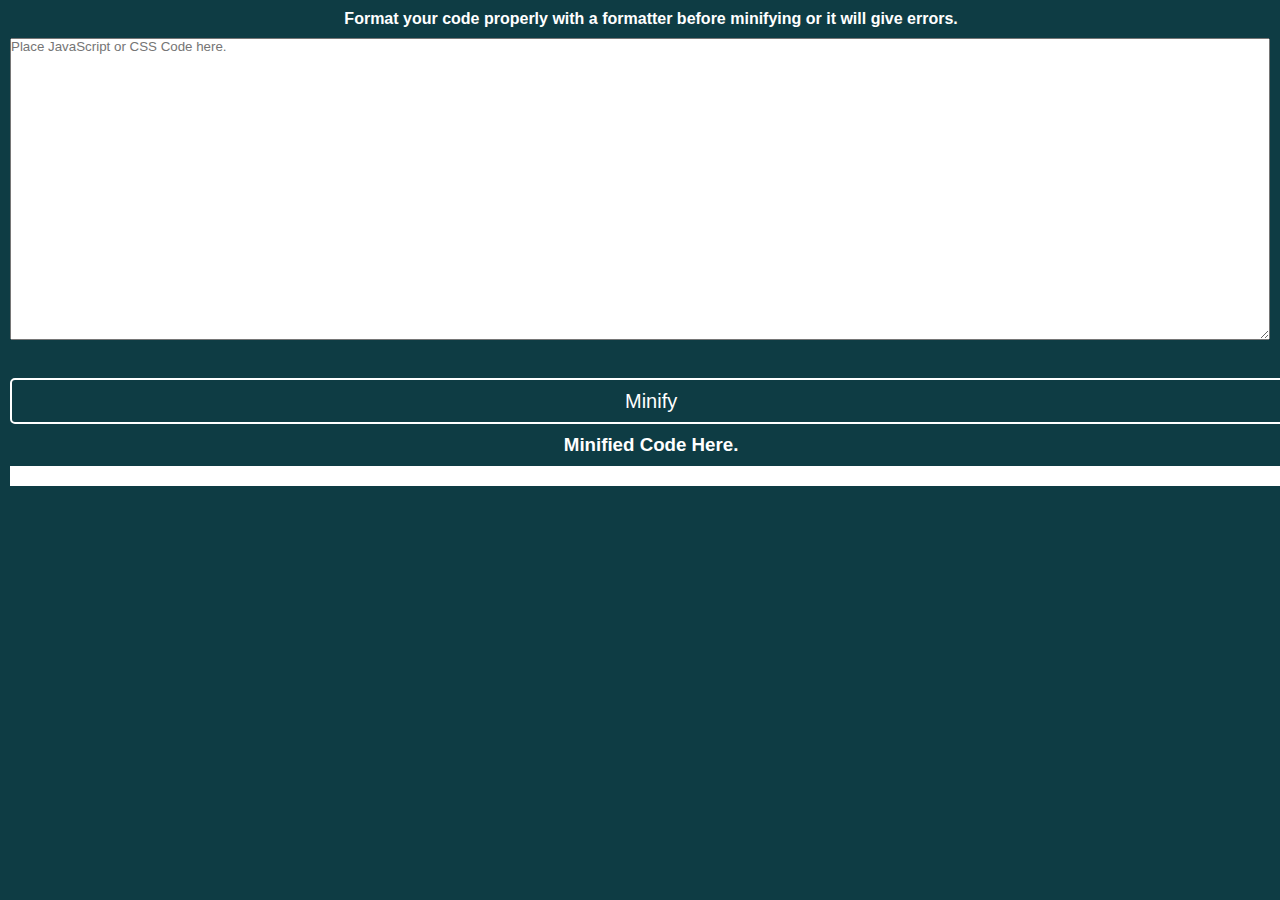
<file: cssMinifier/index.html>
<!DOCTYPE html>
<html lang="en">
<head>
    <meta charset="UTF-8">
    <meta name="viewport" content="width=device-width, initial-scale=1.0">
    <title>Document</title>
    <link rel="stylesheet" href="site.css">
</head>
<body>
    <div class="container">
        <div>  </div>
        <h4 class="h3">Format your code properly with a formatter before minifying or it will give errors.</h4>
        
        <textarea name="html" rows=20 placeholder="Place JavaScript or CSS Code here."></textarea>
        <br>
        <div onclick="minify(this.parentNode.querySelector('textarea').value)" id="html-submit"><span></span>Minify</div>
        <h3><span id="original"></span>Minified Code Here.<span id="final"></span></h3>
        <div class="minified"></div>
    </div>
    <script src="main.js"></script>
</body>
</html>
</file>
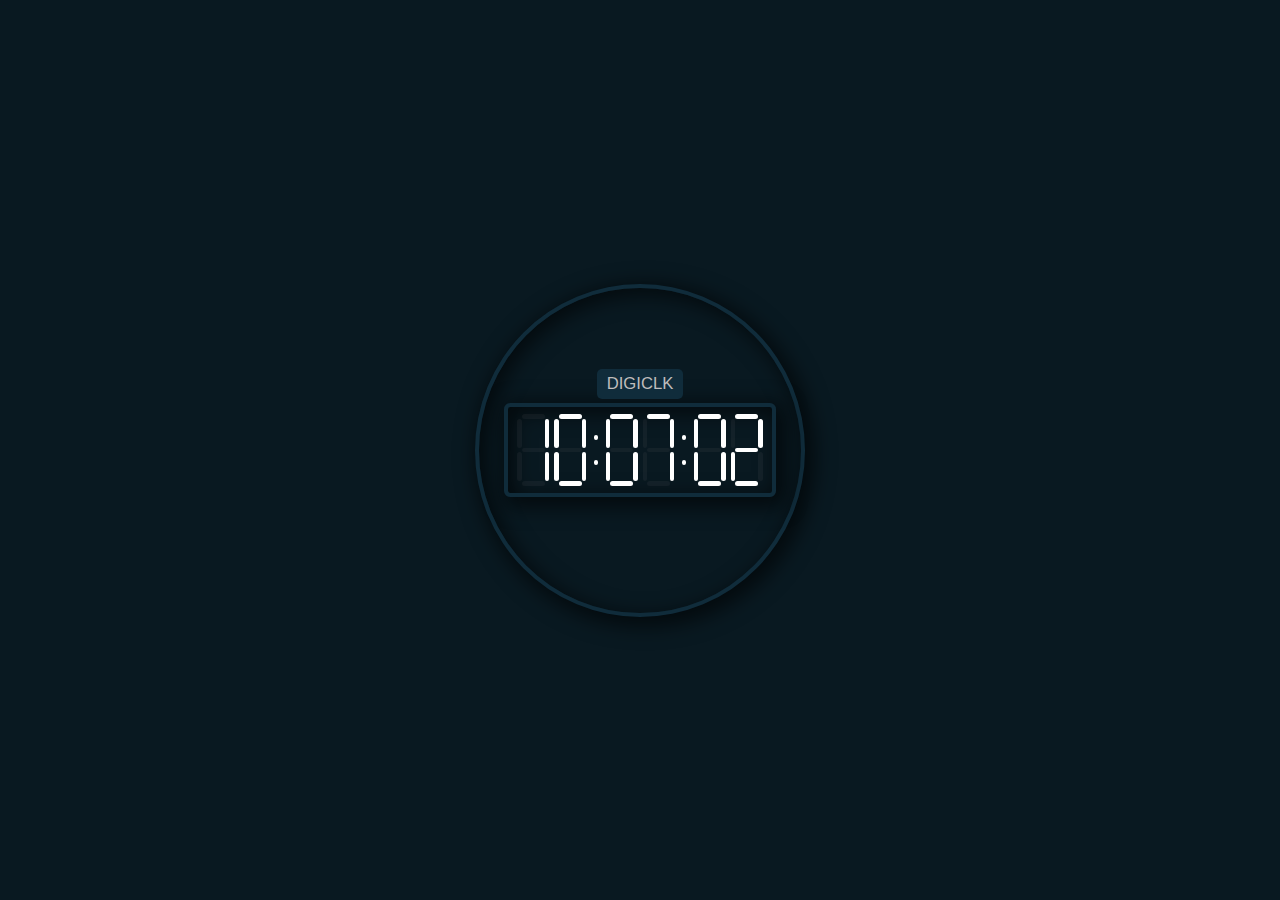
<file: DigitalClockCopy/index.html>
<!DOCTYPE html>
<html lang="en">

<head>
    <meta charset="UTF-8">
    <meta name="viewport" content="width=device-width, initial-scale=1.0">
    <title>Digital Clock</title>
    <link rel="stylesheet" href="site.css">
</head>

<body>
    <div class="main">
        <div class="clock-frame">
            <div class="digital-clock">
                <div class="name">DIGICLK</div>
                <div class="hour1"></div>
                <div class="hour2"></div>
                <div class="dots">
                    <div class="dot"></div>
                    <div class="dot"></div>
                </div>
                <div class="hour3"></div>
                <div class="hour4">
                </div>
                <div class="dots">
                    <div class="dot"></div>
                    <div class="dot"></div>
                </div>
                <div class="hour5"></div>
                <div class="hour6"></div>
            </div>
        </div>
    </div>
    <script src="main.js"></script>
</body>

</html>
</file>
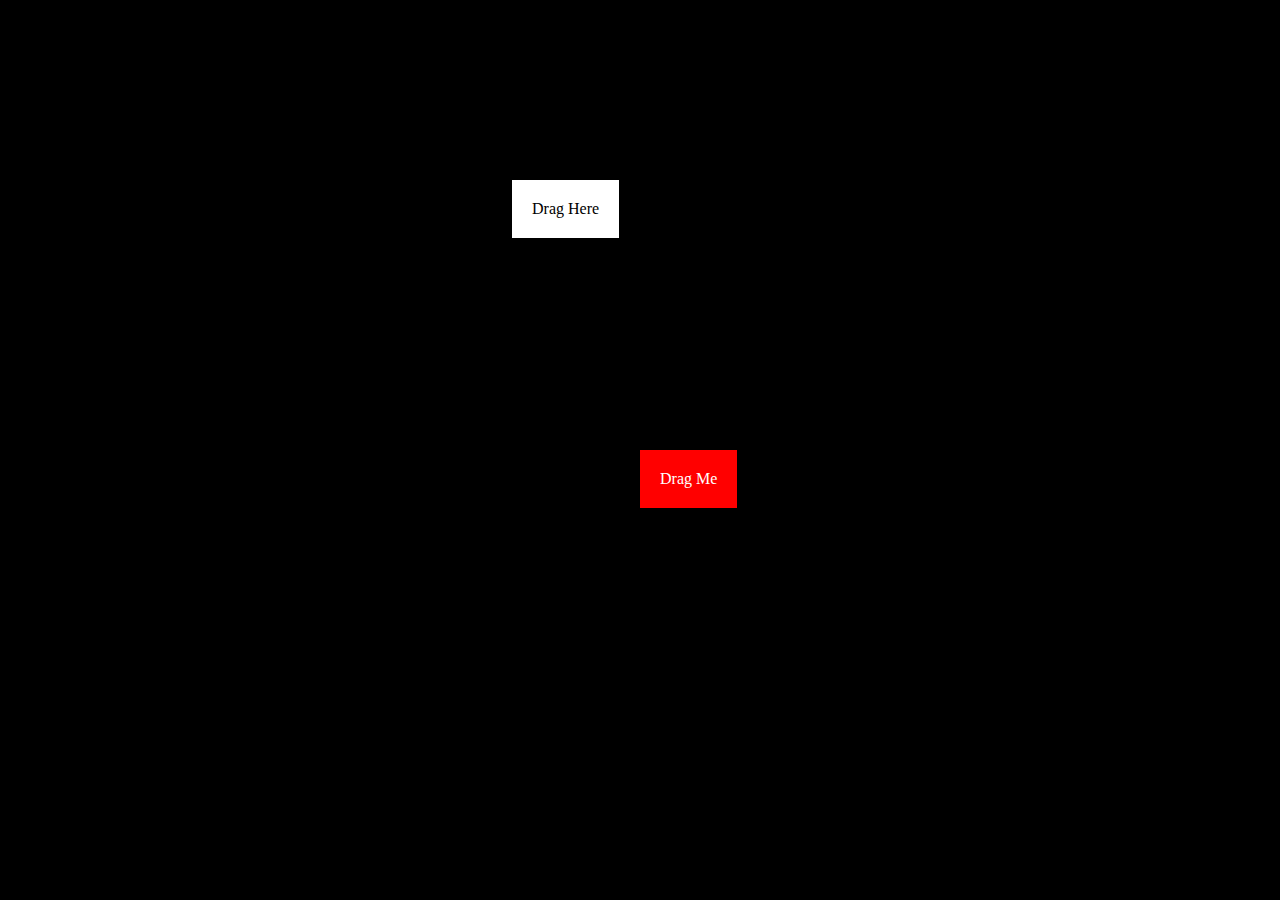
<file: Drag/index.html>
<!DOCTYPE html>
<html lang="en">
<head>
    <meta charset="UTF-8">
    <meta name="viewport" content="width=device-width, initial-scale=1.0">
    <title>Document</title>
    <link rel="stylesheet" href="site.css">
</head>
<body>
    <div class="dragitem"  draggable="true">Drag Me</div>
    <div class="dragto"  draggable="false">Drag Here</div>
    <!-- <div class="final"></div> -->
    <script>
        const dragItem=document.querySelector(".dragitem");
        const dragTo=document.querySelector(".dragto")
        dragItem.addEventListener("dragstart",dragStart);
        dragItem.addEventListener("dragend",dragEnd);
        dragTo.addEventListener("dragenter",dragDrop);
        dragItem.addEventListener("dragover",dragOver);
        initialX=0;
        initialY=0;
        originalPositionX=0;
        originalPositionY=0;

        function dragStart(e){
            
            // console.log(e)
            // console.log(initialX,initialY);
            // console.log(e)
            initialX=e.clientX;
            initialY=e.clientY;
            // console.log(e.offsetX,e.offsetY)
            // console.log("start",e.clientX,e.clientY)
        }
        
        function dragOver(e){
            // console.log(e)
            // dragItem.style.transform=`translate(${(e.clientX-initialX+e.layerX-e.offsetX)*.5}px,${(e.clientY-initialY+e.layerY - e.offsetY)*.5}px)`;
                   }
        function dragEnd(e){
                       
                        dragItem.style.transform=`translate(${(e.clientX-initialX+e.layerX-e.offsetX)}px,${(e.clientY-initialY+e.layerY - e.offsetY)}px)`;

        }
        function dragDrop(e){
            console.log(e)
        }


    </script>
</body>
</html>
</file>
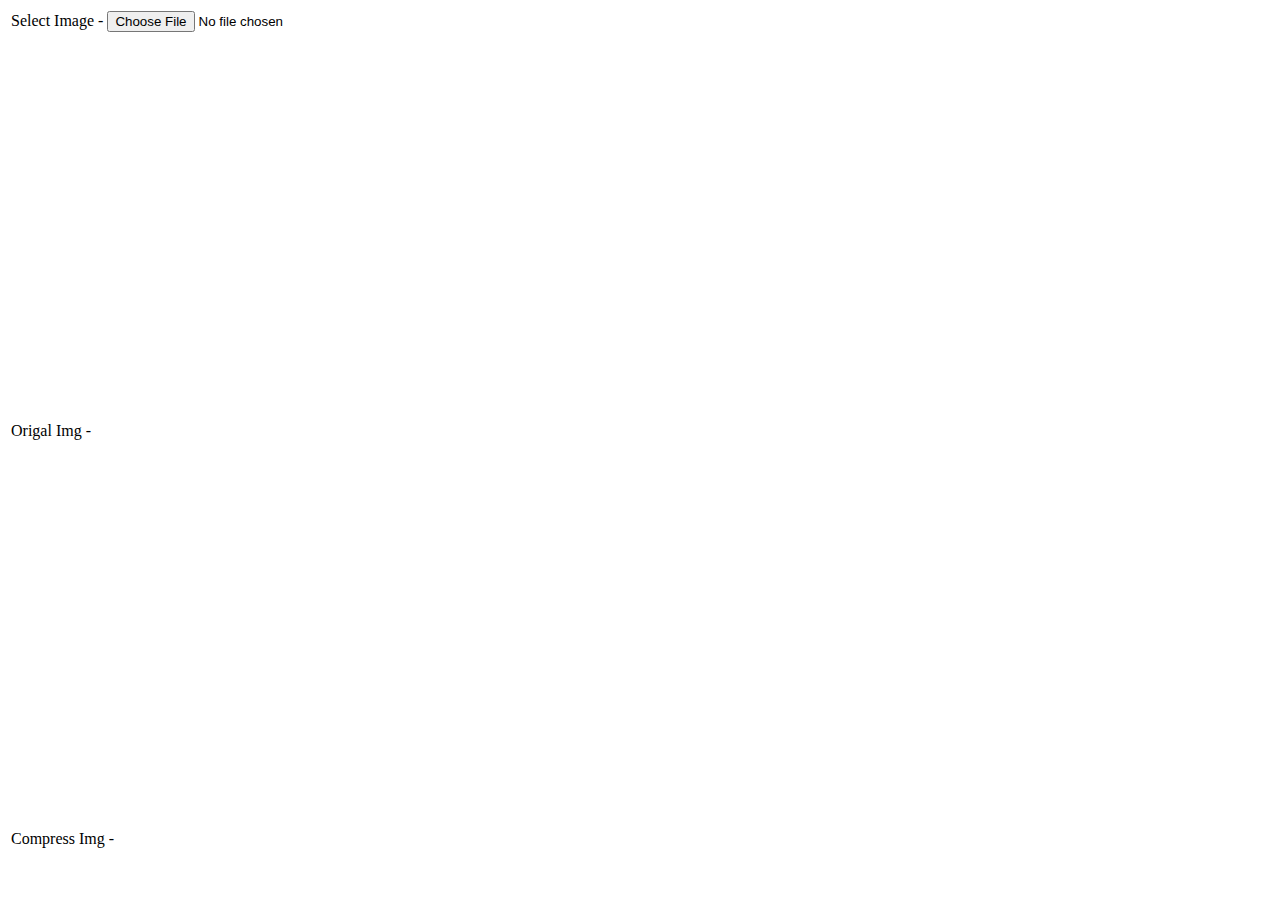
<file: ImgSizeReducer/index.html>
<!doctype html>
<html>
<head>
<meta content="text/html; charset=UTF-8" http-equiv="Content-Type" />
<title>client side image resize before upload jquery</title>
<script src="main.js"></script>
</head>

<body >
  <form name="uploadForm">
    <table>
      <tbody>
        <tr>
          <td>Select Image - <input id="upload-Image" type="file" onchange="loadImageFile();" /></td>
        </tr>
        <tr>
          <td>Origal Img - <img id="original-Img" height="400"></td>
        </tr>
         <tr>
          <td>Compress Img - <img id="upload-Preview" height="400"/></td>
        </tr>

      </tbody>
    </table>
  </form>
</body>
</html>
</file>
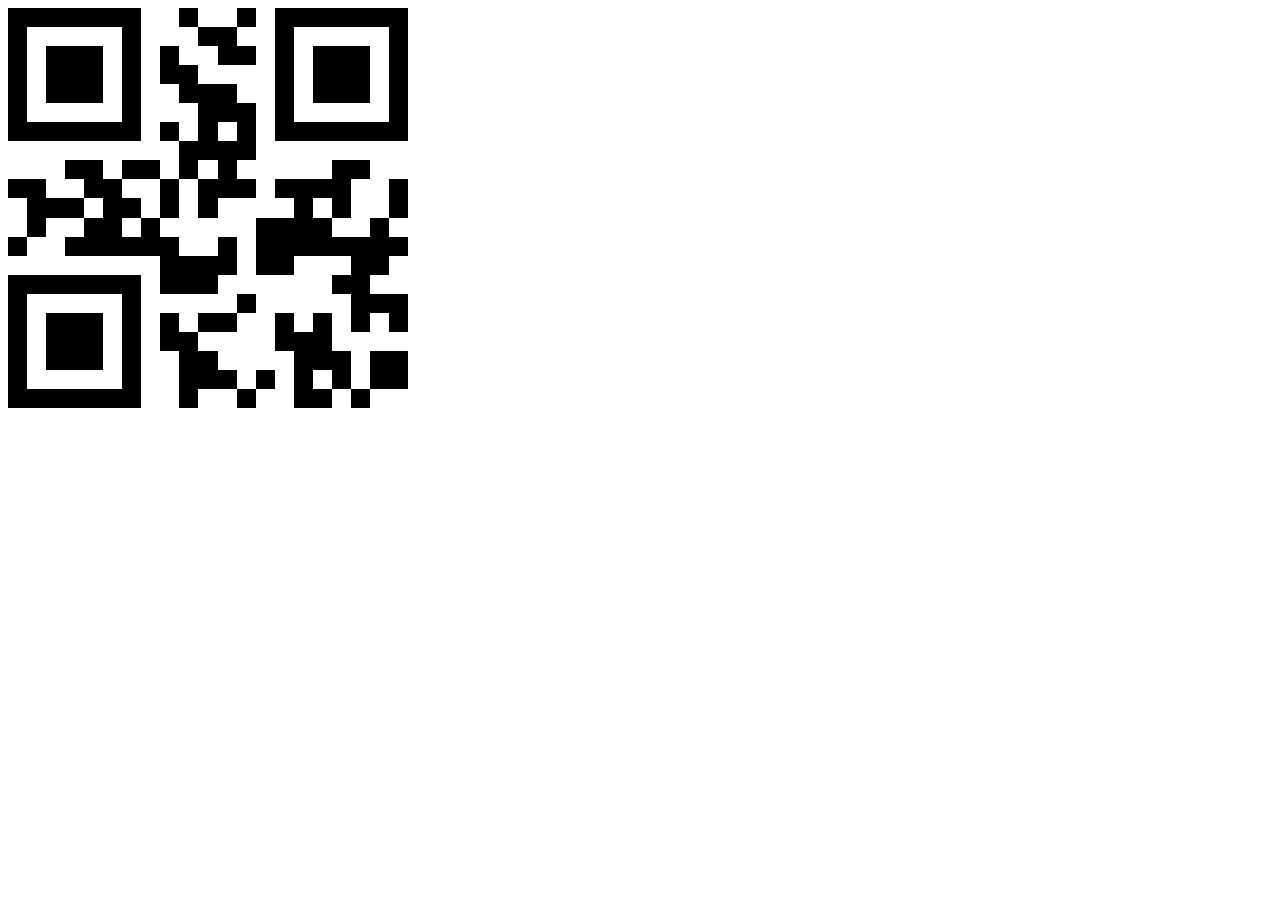
<file: qrCode/index.html>
<!DOCTYPE html>
<html lang="en">
<head>
    <meta charset="UTF-8">
    <meta name="viewport" content="width=device-width, initial-scale=1.0">
    <title>Document</title>
    <link rel="stylesheet" href="site.css">
</head>
<body>
    <div id="qrcode"></div>
    <script src="main.js"></script>
</body>
</html>
</file>
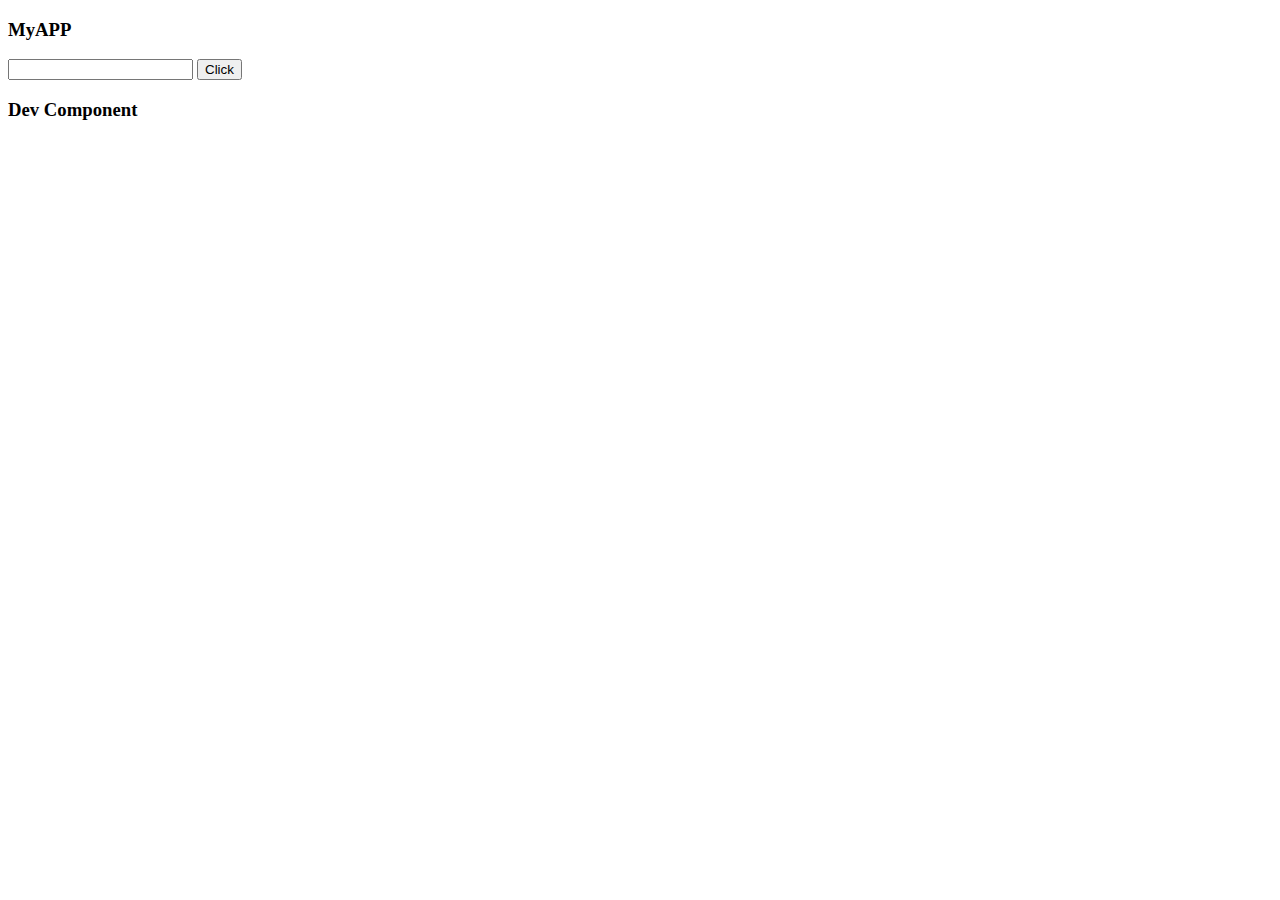
<file: Subscription/index.html>
<!DOCTYPE html>
<html lang="en">
<head>
    <meta charset="UTF-8">
    <meta name="viewport" content="width=device-width, initial-scale=1.0">
    <title>Document</title>
</head>
<body>
    <router></router>
    <basu><h3>Dev Component</h3></basu>
    <script type="module" src="main.js"></script>
</body>
</html>
</file>
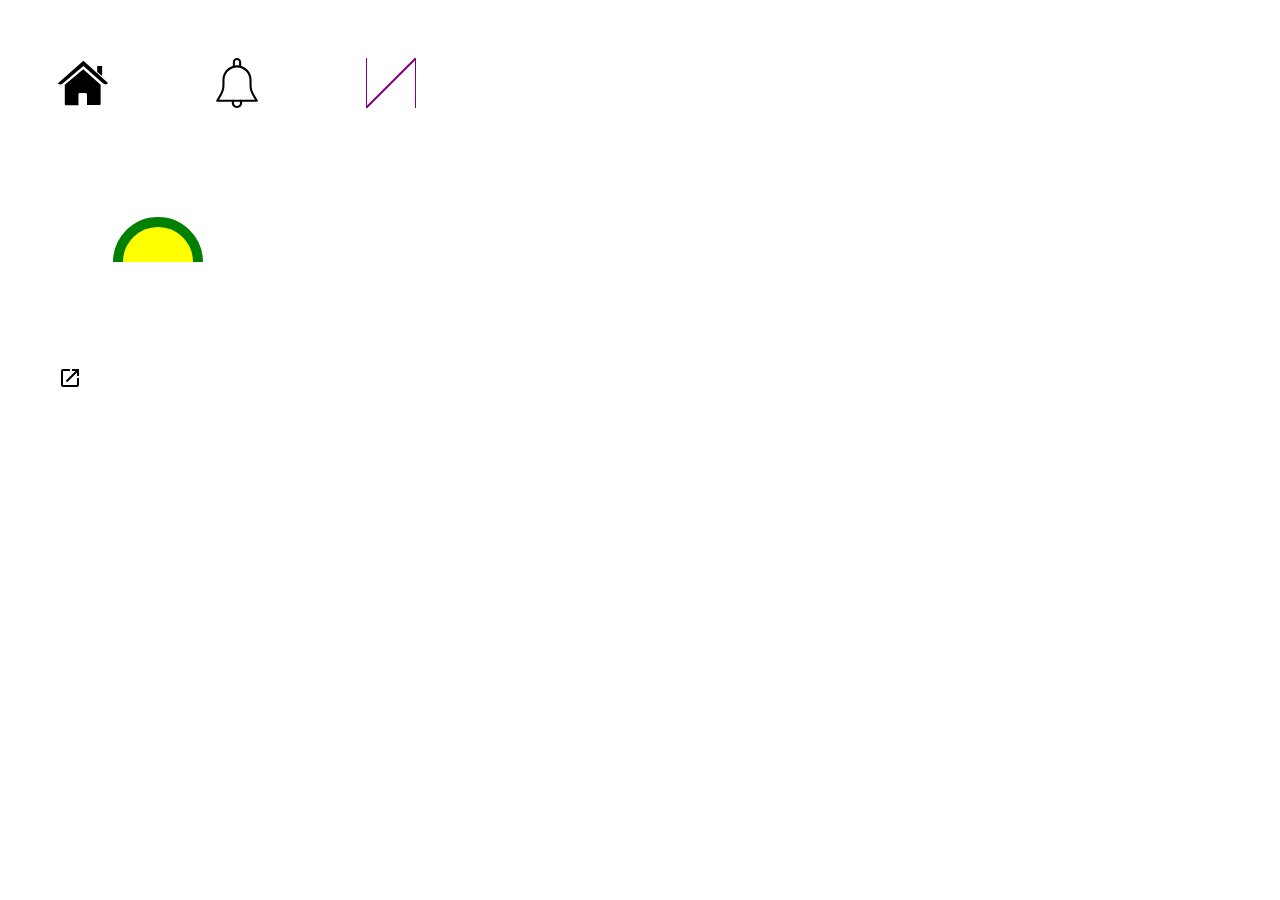
<file: SVGPractice/index.html>
<!DOCTYPE html>
<html lang="en">
<head>
    <meta charset="UTF-8">
    <meta name="viewport" content="width=device-width, initial-scale=1.0">
    <title>Document</title>
    <link rel="stylesheet" href="site.css">
</head>
<body>
    <!-- <div class="navbar">
        <div class="navbrand">MySite</div>
        <div class="navitems">
            <a class="navitem">Home</a>
            <input type="search" class="navitem" placeholder="search">
            <a class="navitem">Home</a>
            <a class="navitem">Home</a>
        </div>
    </div>
    <div class="mainarea">
        <div class="row">
            <div class="col a"></div>
            <div class="col b"></div>
            <div class="col c"></div>
        </div>
    </div> -->
    <svg xmlns="http://www.w3.org/2000/svg" xmlns:xlink="http://www.w3.org/1999/xlink" version="1.1" id="Capa_1" x="0px" y="0px"
     viewBox="0 0 27.02 27.02"  xml:space="preserve">
    
          <path  d="M3.674,24.876c0,0-0.024,0.604,0.566,0.604c0.734,0,6.811-0.008,6.811-0.008l0.01-5.581
             c0,0-0.096-0.92,0.797-0.92h2.826c1.056,0,0.991,0.92,0.991,0.92l-0.012,5.563c0,0,5.762,0,6.667,0 
            c0.749,0,0.715-0.752,0.715-0.752V14.413l-9.396-8.358l-9.975,8.358C3.674,14.413,3.674,24.876,3.674,24.876z"/>
          <path  d="M0,13.635c0,0,0.847,1.561,2.694,0l11.038-9.338l10.349,9.28c2.138,1.542,2.939,0,2.939,0   L13.732,1.54L0,13.635z"/>
          <polygon  points="23.83,4.275 21.168,4.275 21.179,7.503 23.83,9.752  "/>
        

        </svg>
        <svg xmlns="http://www.w3.org/2000/svg" xmlns:xlink="http://www.w3.org/1999/xlink" version="1.1" id="Capa_1" x="0px" y="0px" 
        viewBox="0 0 512 512"  xml:space="preserve">
            
              
                <path d="M467.819,431.851l-36.651-61.056c-16.896-28.181-25.835-60.437-25.835-93.312V224 
                   c0-82.325-67.008-149.333-149.333-149.333S106.667,141.675,106.667,224v53.483c0,32.875-8.939,65.131-25.835,93.312  
                     l-36.651,61.056c-1.984,3.285-2.027,7.403-0.149,10.731c1.899,3.349,5.461,5.419,9.301,5.419h405.333   
                      c3.84,0,7.403-2.069,9.301-5.419C469.845,439.253,469.803,435.136,467.819,431.851z M72.171,426.667l26.944-44.907 
                         C118.016,350.272,128,314.219,128,277.483V224c0-70.592,57.408-128,128-128s128,57.408,128,128v53.483   
                          c0,36.736,9.984,72.789,28.864,104.277l26.965,44.907H72.171z"/>
              
                <path d="M256,0c-23.531,0-42.667,19.136-42.667,42.667v42.667C213.333,91.221,218.112,96,224,96s10.667-4.779,10.667-10.667
                    V42.667c0-11.776,9.557-21.333,21.333-21.333s21.333,9.557,21.333,21.333v42.667C277.333,91.221,282.112,96,288,96    s10.667-4.779,10.667-10.667V42.667C298.667,19.136,279.531,0,256,0z"/>
             
                <path d="M302.165,431.936c-3.008-5.077-9.515-6.741-14.613-3.819c-5.099,2.987-6.805,9.536-3.819,14.613 
                   c2.773,4.715,4.288,10.368,4.288,15.936c0,17.643-14.357,32-32,32c-17.643,0-32-14.357-32-32c0-5.568,1.515-11.221,4.288-15.936 
                      c2.965-5.099,1.259-11.627-3.819-14.613c-5.141-2.923-11.627-1.259-14.613,3.819c-4.715,8.064-7.211,17.301-7.211,26.731    C202.667,488.085,226.581,512,256,512s53.333-23.915,53.376-53.333C309.376,449.237,306.88,440,302.165,431.936z"/>
              
           


            </svg>
    <svg height="50" width="50"  onclick="change(this)">
        <polygon x='100%' y='20' 
        points="0,0,0,50,50,0,50,50,50,0,0,50"
            style="fill:transparent;stroke: purple;stroke-width:2;fill-rule:evenodd"
        ></polygon>
    </svg>
    <br>
    <svg width='300' height='300'>
        <circle cx='100' cy='50' r='40' nextstroke='blue' stroke='green' stroke-width='10' fill='yellow' text="what"/>
    </svg>
    <svg  width='20' >
        <g>
        <path d="M10 200 L150 350 z"
              style="stroke: blue;stroke-width: 4;"        
        />
        </g>
    </svg>
    <svg  preserveAspectRatio="xMidYMid meet"
     focusable="false" style="pointer-events: none; display: block; width: 100%; height: 100%;">
     <g>
        <path d="M10 200 L150 350 z" 
              style="stroke: blue;stroke-width: 4;"        
        ></path> 
        <path d="M19 19H5V5h7V3H5c-1.11 0-2 .9-2 2v14c0 1.1.89 2 2 2h14c1.1 0 2-.9 2-2v-7h-2v7zM14 3v2h3.59l-9.83 9.83 1.41 1.41L19 6.41V10h2V3h-7z"></path></g></svg>
     

<script type="text/javascript">
var elem;
    function change(element){
        currentStroke=element.children[0].style.stroke
        element.children[0].style.fill="blue"
    }
</script>
</body>
</html>
</file>
<file: cssMinifier/site.css>
*,html{
    margin:0;
    padding:0;
    font-family: Verdana, Geneva, Tahoma, sans-serif;
    /* margin-bottom:0px !important; */
}
/* .container{
    max-width: calc(100vw - 20px);
} */
body {
    padding-top: 10px;
    display:flex;
    /* justify-content: center; */
    align-items: center;
    background:rgb(14, 60, 68);
    color:white;
}
textarea{
    display: block;
    width: calc(100vw - 22px);
    margin:10px;
}
.minified{
    background:#fff;
    color:black;
    padding:10px;
    max-width: calc(100vw - 20px);
    word-break: break-all;
    word-wrap: break-word;
    margin:10px;
}
#html-submit{
    width:calc(100vw - 21px);
    margin:10px;
    padding:.6rem;
    font-size:20px;
    cursor: pointer;
    background:transparent;
    color:white;
    outline: none;
    border-radius: 5px;
    position: relative;
    text-align: center;
    border:2px solid white;
}
#html-submit:hover{
    background:green;   
    border:2px solid green;
}
#html-submit:active{
    opacity: .7;

}
#html-submit:active #html-submit>span{
    display: block;
}
h3,h4{
    text-align: center;
}
h3 span{
    font-size:15px;
    padding:0 20px;
}
#html-submit span{
    position: absolute;
    left:50%;
    top:50%;
    transform:rotate(0deg) translate(-50%,-50%);
    display: none;
    height:25px;
    width:25px;
    border-radius:50%;
    border:4px solid rgb(62, 154, 235);
    z-index: 5;
    border-top-color: rgb(196, 203, 209);
    border-bottom-color: rgb(54, 119, 209);
    animation:rotate 1s linear infinite;

}
@keyframes rotate{
    0%{
        transform:translate(-50%,-50%) rotate(0deg);
    }
    100%{
        transform:translate(-50%,-50%) rotate(350deg);
    }

}
</file>
<file: DigitalClockCopy/site.css>
:root{ --clockwidth:250px; --backgroundcolor:#091921; --maincolor:white; --secondarycolor: #bab6b610; --bordercolor:#102c3b; --bordershadow:#00000093; --clockheight:calc(var(--clockwidth) / 3.5); --sticklenght:calc(var(--clockwidth) / 55); --namecolor:#bfbcbc; --transition:background-color 200ms ease-in; } body { margin: 0; padding: 0; font-family: Verdana, Geneva, Tahoma, sans-serif; background-color: var(--backgroundcolor); } .main { display: flex; flex-direction: column !important; justify-content: center; align-items: center; align-content: center; height: 100vh; } .clock-frame , .digital-clock{ border: calc(var(--clockwidth) / 60) solid var(--bordercolor); display: flex; justify-content: center; align-items: center; box-shadow:inset 5px 5px 20px 2px var(--bordershadow), 5px 5px 20px 5px var(--bordershadow); } .clock-frame{ background-color: var(--backgroundcolor); padding:calc(var(--clockwidth) / 10); border-radius: 50%; height: calc(var(--clockwidth) + .1*var(--clockwidth)); } .digital-clock { position: relative; min-width: var(--clockwidth); height: var(--clockheight); border-radius: calc(var(--clockwidth) / 40); padding: calc(var(--clockwidth) / 35); } .name{ background-color: var(--bordercolor); position: absolute; top:calc(var(--clockwidth) / -6.5); color:var(--namecolor); border-radius: 5px; padding:calc(var(--clockwidth)/50) calc(var(--clockwidth)/25); font-size:calc(var(--clockwidth) / 15); user-select: none; } .hour1, .hour2, .hour3, .hour4 , .hour5, .hour6, .hour7{ margin: calc(var(--clockwidth) / 100); width: 25%; height: 100%; position: relative; } .a, .b,.c,.d,.e,.f,.g{ background-color: var(--secondarycolor); border-radius: 50px; transition: var(--transition); } .a ,.d ,.g{ width: calc(100% - 2*var(--sticklenght)); height: var(--sticklenght); } .b,.c,.e,.f{ height: calc(50% - 1.5*var(--sticklenght)); width: var(--sticklenght); } .a,.b,.d{ position: relative; } .c,.f,.g{ position: absolute; } .a,.g,.d{ left:var(--sticklenght); } .c,.f{ right:0; } .c { top: var(--sticklenght); } .f { bottom: var(--sticklenght); } .dots { display: flex; flex-direction: column; justify-content: space-evenly; height: 100%; margin:5px; } .dot { height: var(--sticklenght); width: var(--sticklenght); border-radius: 50%; background-color: var(--maincolor); transition: var(--transition); }
</file>
<file: Drag/site.css>
body{
    background:#000;

}
.dragitem,.dragto{
    display:inline-block;
    position: absolute;
    top:50%;
    left:50%;
    padding:20px;
    /* width:200px; */
}
.dragitem{
    color:white;
    background:red;
    z-index: 2;
}
.dragto{
    background:#fff;
        top:20%;
    left:40%;
}
</file>
<file: qrCode/site.css>
#qrcode{
    height: 200px;
    width:200px;
    background: #ddd;
    display:flex;
    flex-wrap: wrap;
    
    
}
</file>
<file: SVGPractice/site.css>
svg{
    height:50px;
    padding:50px;
}
</file>
